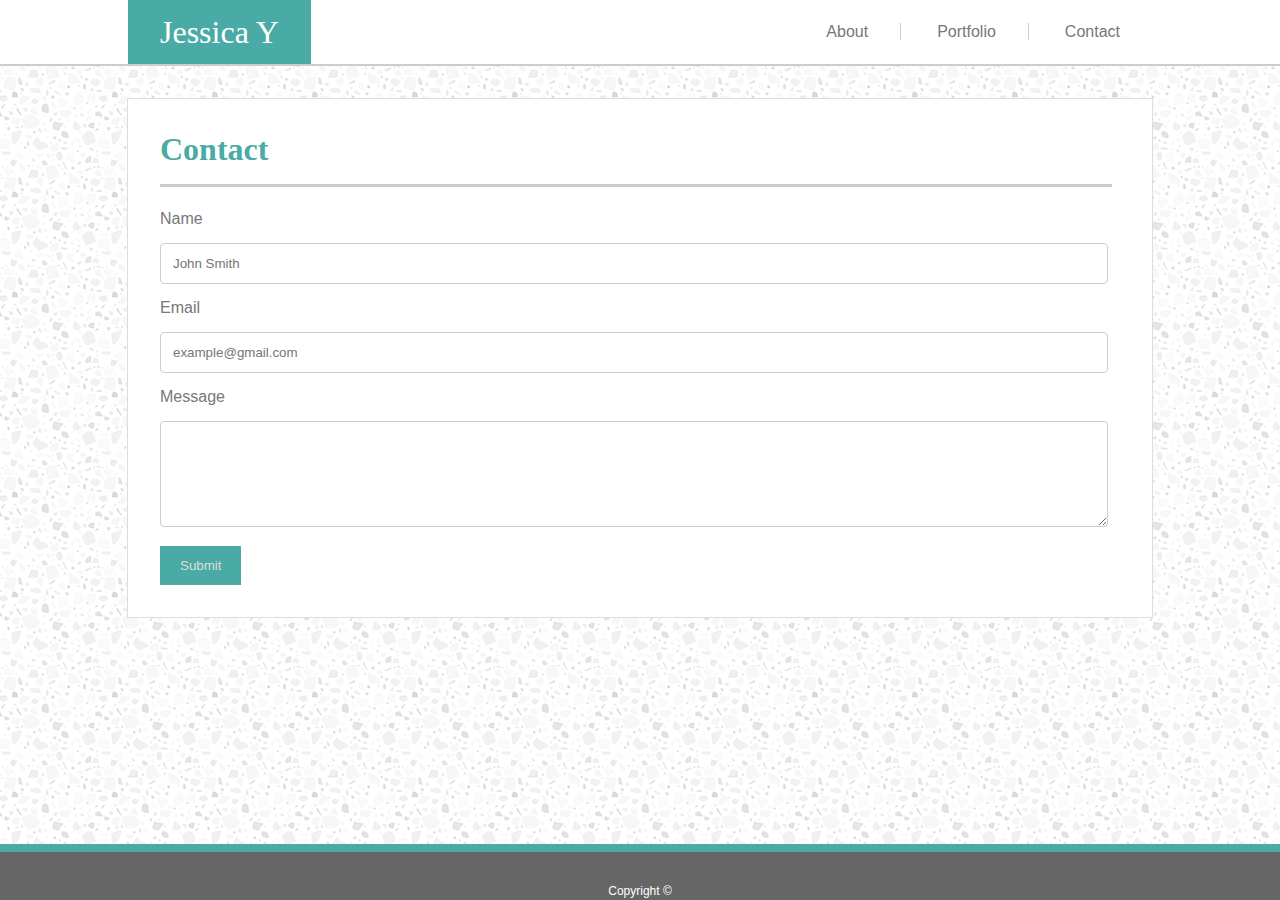
<file: contact.html>
<!DOCTYPE html>
<html lang="en-us">

<head>
    <meta charset="UTF-8">
    <title>Homework1</title>
    <meta name="viewport" content="width=device-width, initial-scale=1.0">
    <link rel="stylesheet" type="text/css" href="./assets/css/H1Style.css">
</head>

<body>
    <header>
        <section id="Name">
            Jessica Y
        </section>
        <nav>
            <a href="index.html">About</a>
            <a href="portfolio.html">Portfolio</a>
            <a href="contact.html">Contact</a>
        </nav>
    </header>
    <section id="Content">

        <h1>Contact</h1>
        <div class="MailContent">
            Name
            <input type="text" id="fname" name="firstname" placeholder="John Smith"> Email
            <input type="text" id="email" name="mail" placeholder="example@gmail.com"> Message
            <textarea id="subject" name="subject" style="height:80px"></textarea>
            <input type="submit" value="Submit">
        </div>

    </section>
    <footer>
        <div id="Copyright">Copyright &copy;</div>
    </footer>
</body>

</html>
</file>
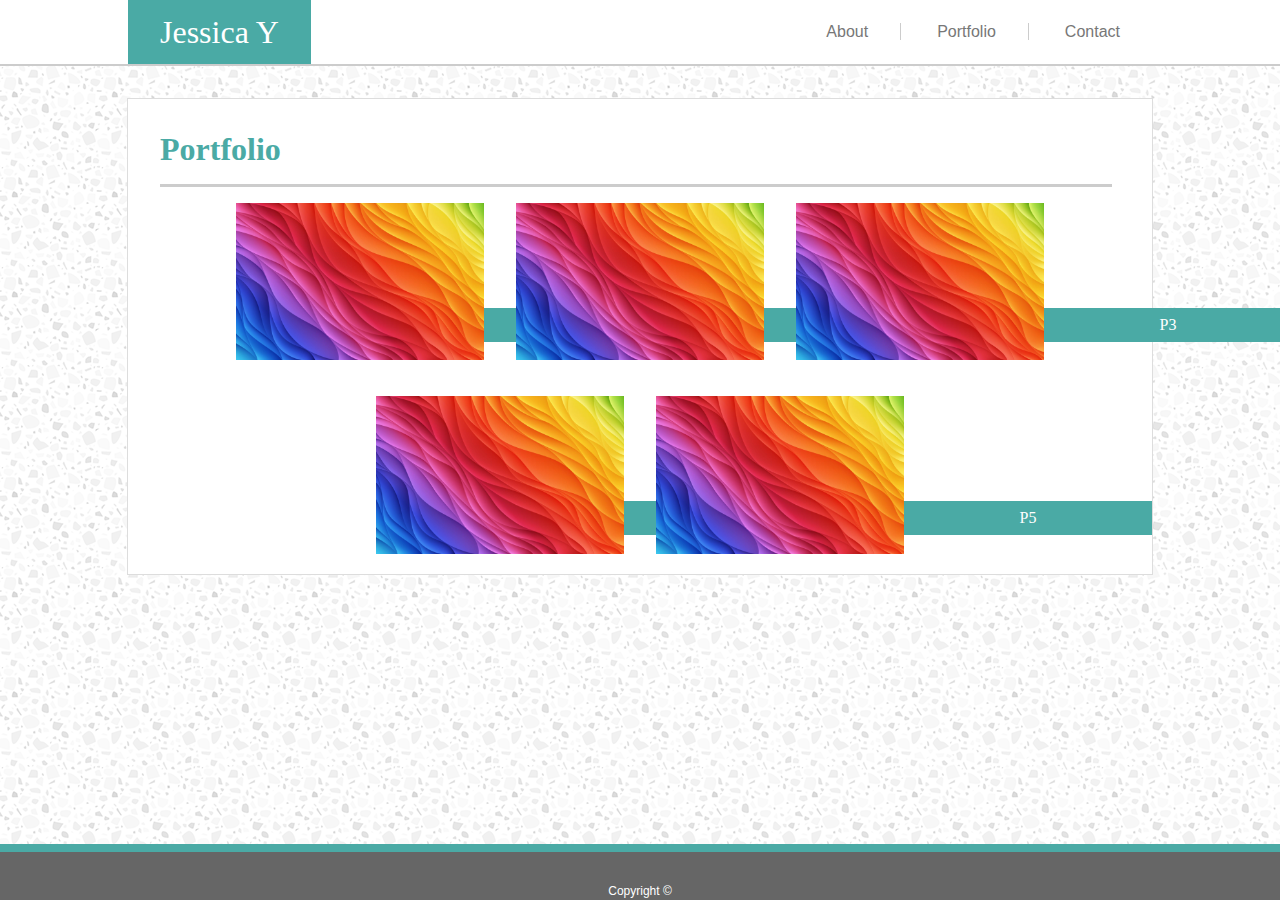
<file: portfolio.html>
<!DOCTYPE html>
<html lang="en-us">

<head>
    <meta charset="UTF-8">
    <title>Homework1</title>
    <meta name="viewport" content="width=device-width, initial-scale=1.0">
    <link rel="stylesheet" type="text/css" href="./assets/css/H1Style.css">
    <style>
        @media screen and (max-width: 640px) {
            footer {
                display: none;
            }
            /*copyright text*/
            #Copyright {
                display: none;
            }
        }
    </style>
</head>

<body>
    <header>
        <section id="Name">
            Jessica Y
        </section>
        <nav>
            <a href="index.html">About</a>
            <a href="portfolio.html">Portfolio</a>
            <a href="contact.html">Contact</a>
        </nav>
    </header>
    <section id="Content">
        <h1>Portfolio</h1>
        <div class="AllPortfolios">
            <div class="portfolio">
                <img src="./assets/images/portfolio.jpg" alt="P1">
                <span>
                    P1
                </span>
            </div>
            <div class="portfolio">
                <img src="./assets/images/portfolio.jpg" alt="P2">
                <span>
                    P2
                </span>
            </div>
            <div class="portfolio">
                <img src="./assets/images/portfolio.jpg" alt="P3">
                <span>
                    P3
                </span>
            </div>
            <div class="portfolio">
                <img src="./assets/images/portfolio.jpg" alt="P4">
                <span>
                    P4
                </span>
            </div>
            <div class="portfolio">
                <img src="./assets/images/portfolio.jpg" alt="P5">
                <span>
                    P5
                </span>
            </div>
        </div>
    </section>
    <footer>
        <div id="Copyright">Copyright &copy;</div>
    </footer>
</body>

</html>
</file>
<file: assets/css/H1Style.css>
/*Set body background and without any margin or border*/
body {
  margin: 0rem;
  padding: 0rem;
  background-image: url("../images/background.png");
}
/*Set Header with its bottom border*/
header {
  height: 4rem;
  background-color: #ffffff;
  width: 100%;
  border-bottom: 2px solid #ccc;
  font-family: Georgia, "Times New Roman", Times, serif;
}
/*Set main logo*/
#Name {
  margin-left: 10%;
  height: 100%;
  padding: 0 2rem;
  line-height: 4rem;
  font-size: 2rem;
  color: #ffffff;
  float: left;
  background-color: #4aaaa5;
}
/*Format of all links*/
a {
  font-size: 1rem;
  font-family: Arial, Helvetica, sans-serif;
  text-decoration: none;
  color: #777777;
  line-height: 4rem;
  padding: 0rem 2rem;
  height: 100%;
}
/*Wrapper of links for in-line style*/
nav {
  float: right;
  margin-right: 8rem;
}
/*Border for wrappers without the last border*/
nav > a:not(:last-of-type) {
  border-right: 1px solid #ccc;
}
/*Main Content style*/
#Content {
  border: 1px solid #dddddd;
  width: 80%;
  margin: 2rem auto;
  background-color: #ffffff;
}
/*Aboutme, portfolio, contact title*/
h1 {
  margin: 0;
  position: relative;
  left: 2rem;
  width: 93%;
  font-family: "Times New Roman", Times, serif;
  color: #4aaaa5;
  font-size: 2rem;
  padding: 2rem 0rem 1rem 0rem;
  border-bottom: 3px solid #ccc;
}
/*This wraps all portfolio images, display: flex activates the flex box and 
and the wrap is to put it on the next line*/
.AllPortfolios {
  margin: 0 1rem;
  display: flex;
  flex-wrap: wrap;
  justify-content: center;
}
/*For individial images, flex basis at 25 will tell the page how much space each 
image occupies from its father (allportfolios) and inline block is put it on
one line*/
.portfolio {
  padding: 1rem;
  flex-basis: 25%;
  display: inline-block;
  position: relative;
}
/*Image to occupy all the portfolio space that was assigned to it*/
.portfolio > img {
  width: 100%;
}
/*Text on top of each portfolio image*/
.portfolio > span {
  position: absolute;
  bottom: 20%;
  background-color: #4aaaa5;
  color: #ffffff;
  padding: 0.5rem 0rem;
  text-align: center;
  width: calc(100% - 2rem);
}
/*Aboutme photo*/
#PhotOfMe {
  margin: 2em 2rem 0rem 2rem;
  width: 30%;
  float: left;
}
/*Aboutme paragraph*/
p {
  font-family: Arial, Helvetica, sans-serif;
  color: #777777;
  padding: 1rem 2rem;
  line-height: 2.2rem;
}
/*This wraps the mail area except the title*/
.MailContent {
  line-height: 2rem;
  font-family: Arial, Helvetica, sans-serif;
  color: #777777;
  width: 90%;
  padding: 1rem 2rem 2rem 2rem;
}
/*Style for input boxes*/
input[type="text"],
textarea {
  width: 100%;
  padding: 12px;
  margin: 0.5rem 0rem;
  border: 1px solid #ccc;
  border-radius: 4px;
  resize: vertical;
}
/*Style for submit button*/
input[type="submit"] {
  background-color: #4aaaa5;
  color: #dddddd;
  padding: 12px 20px;
  border: none;
  cursor: pointer;
}
footer {
  height: 3rem;
  position: absolute;
  width: 100%;
  bottom: 0;
  margin: 0;
  border-top: 0.5rem solid #4aaaa5;
  background-color: #666666;
}
/*copyright text*/
#Copyright {
  text-align: center;
  color: #ffffff;
  font-family: Arial, Helvetica, sans-serif;
  font-size: 12px;
  position: relative;
  top: 2rem;
}
@media screen and (max-width: 980px) {
  #Content {
    border: 1px solid #dddddd;
    width: 50%;
    margin: 2rem 6rem;
    background-color: #ffffff;
  }
  /*Aboutme photo*/
  #PhotOfMe {
    margin: 2em 2rem 0rem 2rem;
    width: 30%;
    float: left;
  }
  /*Aboutme paragraph*/
  p {
    font-family: Arial, Helvetica, sans-serif;
    font-size: 1rem;
    color: #777777;
    padding: 1rem 2rem;
    line-height: 2rem;
  }
  h1 {
    margin: 0;
    position: relative;
    left: 2rem;
    width: 87%;
    font-family: "Times New Roman", Times, serif;
    color: #4aaaa5;
    font-size: 2rem;
    padding: 2rem 0rem 1rem 0rem;
    border-bottom: 3px solid #ccc;
  }
  .portfolio {
    padding: 1rem;
    flex-basis: 40%;
    display: inline-block;
    position: relative;
  }
  .MailContent {
    line-height: 2rem;
    font-family: Arial, Helvetica, sans-serif;
    color: #777777;
    width: 80%;
    padding: 1rem 2rem 2rem 2rem;
  }
}
@media screen and (max-width: 768px) {
  #Name {
    margin-left: 5%;
    height: 100%;
    padding: 0 2rem;
    line-height: 4rem;
    font-size: 2rem;
    color: #ffffff;
    float: left;
    background-color: #4aaaa5;
  }

  nav {
    float: right;
    margin-right: 1rem;
  }
  h1 {
    margin: 0;
    position: relative;
    left: 2rem;
    width: 93%;
    font-family: "Times New Roman", Times, serif;
    color: #4aaaa5;
    font-size: 2rem;
    padding: 2rem 0rem 1rem 0rem;
    border-bottom: 3px solid #ccc;
  }
  #PhotOfMe {
    margin: 2em 2rem 0rem 2rem;
    width: 50%;
    float: left;
  }
  #Content {
    border: 1px solid #dddddd;
    width: 90%;
    margin: 2rem auto;
    background-color: #ffffff;
  }
  .portfolio {
    padding: 1rem;
    flex-basis: 30%;
    display: inline-block;
    position: relative;
  }
}
@media screen and (max-width: 640px) {
  #Name {
    margin: 0;
    text-align: center;
    width: 100%;
    line-height: 4rem;
    font-size: 2rem;
    color: #ffffff;
    background-color: #4aaaa5;
  }
  nav {
    background-color: #ffffff;
    width: 100%;
    text-align: center;
    margin: 0%;
    border-bottom: 2px solid #ccc;
  }
  #Content {
    border: 1px solid #dddddd;
    width: 95%;
    margin: 15% auto;
    background-color: #ffffff;
  }
  #PhotOfMe {
    margin: 2em 2rem 1rem 2rem;
    width: 90%;
  }
  .portfolio {
    padding: 1rem;
    flex-basis: 90%;
    display: inline-block;
    position: relative;
  }
  .MailContent {
    line-height: 2rem;
    font-family: Arial, Helvetica, sans-serif;
    color: #777777;
    width: 85%;
    padding: 1rem 2rem 2rem 2rem;
  }
  h1 {
    margin: 0;
    position: relative;
    left: 2rem;
    width: 90%;
    font-family: "Times New Roman", Times, serif;
    color: #4aaaa5;
    font-size: 2rem;
    padding: 2rem 0rem 1rem 0rem;
    border-bottom: 3px solid #ccc;
  }
}
</file>
